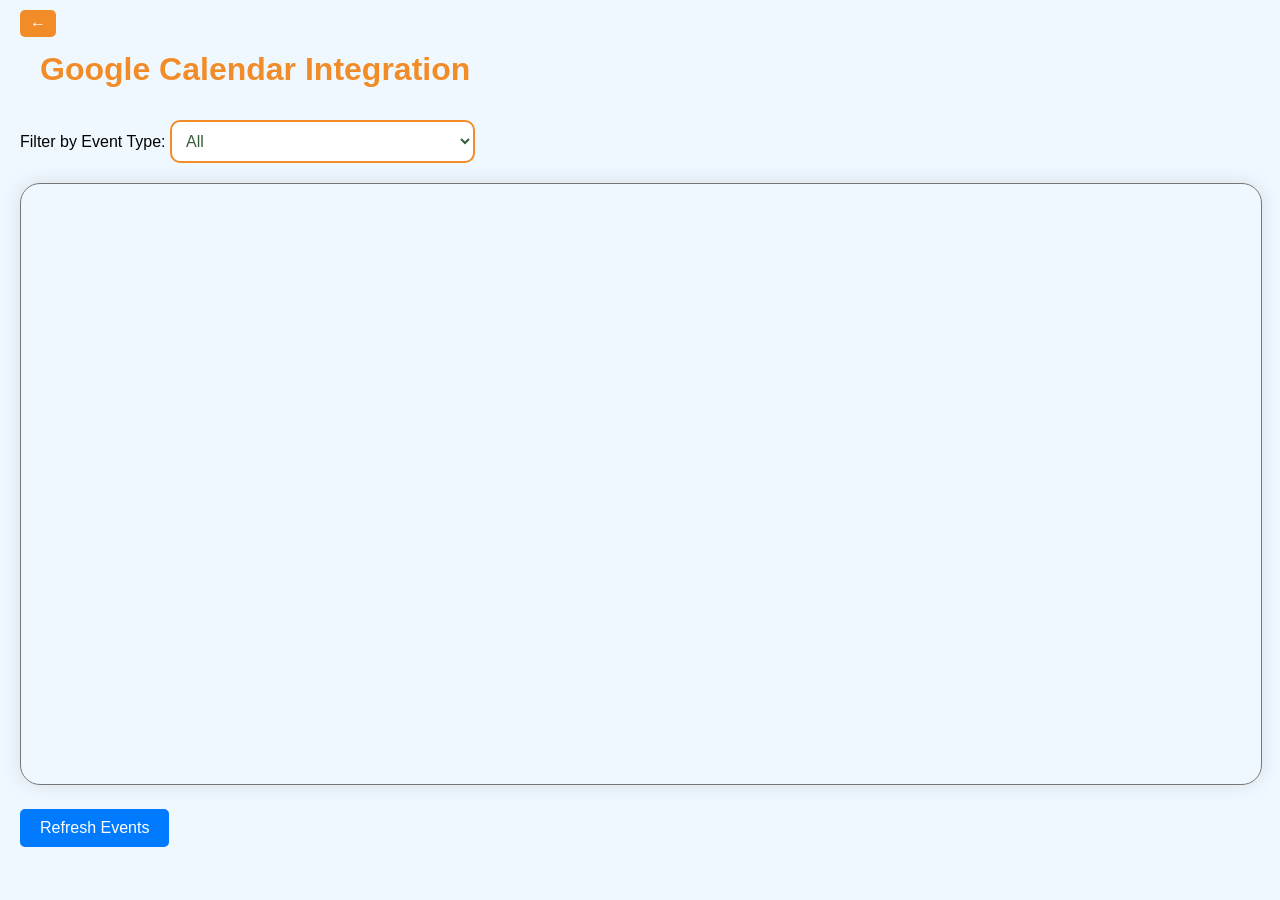
<file: calendar.html>
<!DOCTYPE html>
<html lang="en">
  <head>
    <meta charset="UTF-8" />
    <meta name="viewport" content="width=device-width, initial-scale=1.0" />
    <title>Event Calendar</title>
    <style>
      body {
        font-family: "Montserrat", sans-serif;
        margin: 0;
        padding: 20px;
        background-color: #f0f8ff; /* Light blue background */
      }

      h1 {
        color: #f28c28; /* Orange color for the heading */
        text-align: center; /* Center align the text */
        border-radius: 20px; /* Rounded corners */
        padding: 10px 20px; /* Add padding */
        display: inline-block; /* Make the bubble only as wide as necessary */
      }

      #calendar {
        width: 100%;
        height: 600px; /* Adjust the height as needed */
        margin-bottom: 20px;
        border-radius: 20px; /* Rounded corners */
        box-shadow: 0 0 20px rgba(0, 0, 0, 0.1); /* Soft shadow effect */
      }

      #event-filter {
        margin-bottom: 20px;
      }

      select {
        padding: 10px;
        font-size: 16px;
        border-radius: 10px; /* Rounded dropdown */
        border: 2px solid #f28c28; /* Pink border */
        background-color: #fff; /* White background */
        color: #355e3b; /* Pink text color */
      }
    </style>

    <a href="index.html" class="back-to-main"><span>&#8592;</span></a>

    <style>
      /* Additional styles for the "Back to Main Page" button */
      .back-to-main {
        position: absolute;
        top: 10px;
        left: 20px;
        display: inline-block;
        padding: 4.5px 10px;
        background-color: #f28c28; /* Fun button color */
        color: #fff; /* White text color for buttons */
        border-radius: 5px;
        text-decoration: none;
        transition: background-color 0.3s;
      }

      .back-to-main:hover {
        background-color: #b87333; /* Darker button color on hover */
      }
    /* Button styling */
    .refresh-button {
      display: inline-block;
      padding: 10px 20px;
      background-color: #007bff;
      color: #fff;
      border: none;
      border-radius: 5px;
      cursor: pointer;
      font-size: 16px;
      text-align: center;
      text-decoration: none;
      transition: background-color 0.3s;
    }

    .refresh-button:hover {
      background-color: #0056b3;
    }
    </style>
    <!-- Include the Google Apps Script library -->
    <script src="https://script.google.com/macros/s/AKfycbxyPi6zdfIRt63uBW55Tq-VF-kCmTxkXfxmOtMlYYl9tOskqBWbuuYExqEzvXh7I-n2/exec"></script>
    <script>
      // Load Google Calendar API client library
      function initClient() {
        gapi.client
          .init({
            apiKey: "AIzaSyA8sPKwDNUWTAKAygbCkvqtXsIsN6Fneqw", // Replace with your API key
            discoveryDocs: [
              "https://www.googleapis.com/discovery/v1/apis/calendar/v3/rest",
            ],
          })
          .then(
            function () {
              // Load calendar and apply event filter
              loadCalendar();
            },
            function (error) {
              console.error("Error initializing Google Calendar API:", error);
            }
          );
      }

      // Function to load Google Calendar and apply event filter
      function loadCalendar() {
        // Get the calendar iframe
        var calendarFrame = document.getElementById("calendar");

        // Apply event filter when the filter selection changes
        document
          .getElementById("filter")
          .addEventListener("change", function () {
            // Get the selected filter value
            var filterValue = this.value;

            // Construct the URL with the selected filter
            var calendarUrl =
              "https://calendar.google.com/calendar/embed?src=YOUR_CALENDAR_SRC&ctz=UTC"; // Replace with your calendar src
            if (filterValue !== "all") {
              calendarUrl += "&ctext=" + filterValue;
            }

            // Set the iframe source to the updated URL
            calendarFrame.src = calendarUrl;
          });
      }

      // Initialize Google Calendar API client library
      gapi.load("client", initClient);
    </script>
  </head>
  <body>
    <h1>Google Calendar Integration</h1>

    <!-- Filter tab for events -->
    <div id="event-filter">
      <label for="filter">Filter by Event Type:</label>
      <select id="filter">
        <option value="all">All</option>
        <option value="">Computer Science</option>
        <option value="event2">Electrical and Computer Engineering</option>
        <option value="event3">Mechanical Engineering</option>
      </select>
    </div>

    <!-- Google Calendar iframe -->
    <iframe
      id="calendar"
      src="https://calendar.google.com/calendar/embed?height=600&wkst=1&ctz=America%2FChicago&bgcolor=%23be6c08&showTitle=0&showPrint=0&showTz=0&showCalendars=0&src=NjEzZGFkMGJmOTUyOWI4MWIzNmFmZmI0OTgyOWRjMzVmYWNkNzU2ZDdkY2U2NDg4YmE0N2ZhYWVkMTZhY2NlMEBncm91cC5jYWxlbmRhci5nb29nbGUuY29t&color=%23AD1457"
      style="border: solid 1px #777"
      width="800"
      height="600"
      frameborder="0"
      scrolling="no"
    ></iframe>

  <button class="refresh-button" onclick="refreshEvents()">Refresh Events</button>

  <script>
    function refreshEvents() {
      var url = "https://script.google.com/macros/s/AKfycbxyPi6zdfIRt63uBW55Tq-VF-kCmTxkXfxmOtMlYYl9tOskqBWbuuYExqEzvXh7I-n2/exec?action=createEventsFromSheet";
      fetch(url)
        .then(response => {
          if (!response.ok) {
            throw new Error("Network response was not ok");
          }
          return response.text();
        })
        .then(data => {
          console.log(data); // Log the response from the server
          alert(data); // Show a message to the user
          location.reload();
        })
        .catch(error => {
          console.error("There was a problem with the fetch operation:", error);
          alert("Failed to create events. Please try again later."); // Show an error message to the user
        });
    }
  </script>
  </body>
</html>
</file>
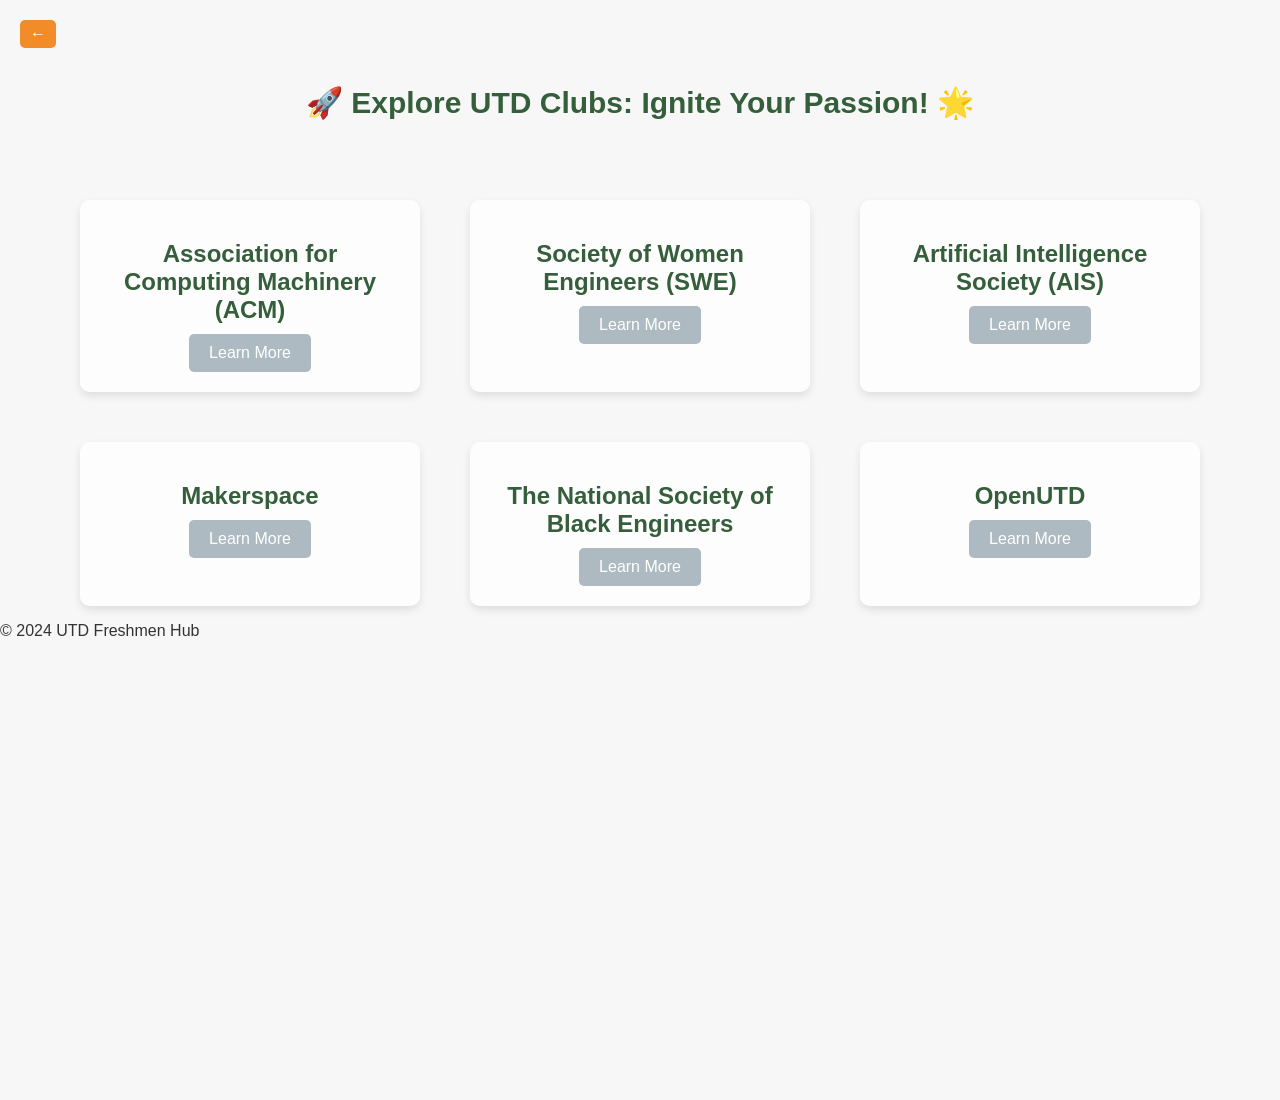
<file: clubs.html>
<!DOCTYPE html>
<html lang="en">
  <head>
    <meta charset="UTF-8" />
    <meta name="viewport" content="width=device-width, initial-scale=1.0" />
    <title>UTD Clubs</title>
    <style>

      body {
        font-family: "Montserrat", sans-serif;
        background-color: #f7f7f7; 
        color: #333; 
      }
      body,
      html {
        height: 100%;
        margin: 0;
        padding: 0;
      }

      .background {
        width: 100%;
        height: 100%;
        position: relative;
        overflow: hidden;
        animation: backgroundFade 20s infinite alternate;
        background-size: cover;
        background-position: center;
      }

      @keyframes backgroundFade {
        0% {
          background-image: url("https://bpb-us-e2.wpmucdn.com/sites.utdallas.edu/dist/a/1165/files/2022/08/Young-WISE-19-2000-1.jpg");
        }
        25% {
          background-image: url("https://bpb-us-e2.wpmucdn.com/sites.utdallas.edu/dist/f/1052/files/2023/03/hackutd17-students.webp");
        }
        50% {
          background-image: url("https://bpb-us-e2.wpmucdn.com/sites.utdallas.edu/dist/a/1165/files/2022/10/Wind-Comp-Team-43-2000.jpg");
        }
        75% {
          background-image: url("https://engineering.stthomas.edu/_media-library/_images/ug-experience/1920x1080/engr-club-competitions-banner-alt.jpg");
        }
        100% {
          background-image: url("https://bpb-us-e2.wpmucdn.com/sites.utdallas.edu/dist/a/1165/files/2022/08/Young-WISE-19-2000-1.jpg");
        }
      }

      .club-listings {
        display: flex;
        flex-wrap: wrap;
        justify-content: center;
        gap: 50px;
        margin-top: 200px;
      }

      .club {
        background-color: rgba(255, 255, 255, 0.8);
        border-radius: 10px;
        box-shadow: 0 4px 8px rgba(0, 0, 0, 0.1);
        padding: 20px;
        text-align: center;
        transition: transform 0.3s ease-in-out;
        width: calc(50% - 20px);
      }

      @media (min-width: 768px) {
        .club {
          width: calc(
            25% - 20px
          ); /* Adjusted width for 4 club bubbles per row on larger screens */
        }
      }

      .club:hover {
        transform: translateY(-5px);
        box-shadow: 0 6px 12px rgba(0, 0, 0, 0.2);
      }

      .club img {
        max-width: 100%;
        border-radius: 10px;
        margin-bottom: 15px;
      }

      .club h2 {
        font-size: 24px;
        margin-bottom: 10px;
        color: #355e3b; /* Fun color for club names */
      }

      .club p {
        font-size: 16px;
        margin-bottom: 20px;
        color: #000000; /* Lighter text color for descriptions */
      }

      .club a {
        display: inline-block;
        padding: 10px 20px;
        background-color: #adbac1; 
        color: #fff; /* White text color for buttons */
        border-radius: 5px;
        text-decoration: none;
        transition: background-color 0.3s;
      }

      .club a:hover {
        background-color: #cdd9eb; /* Darker orange on hover */
        transform: scale(1.03);
        box-shadow: 0 6px 12px rgba(0, 0, 0, 0.2), 0 0 10px 10px white; /* Added white glowing border */
      }

      .page-title {
        text-align: center; 
        position: absolute;
        top: -15%; 
        left: 50%;
        transform: translateX(-50%); 
        font-size: 30px; 
        font-weight: bold;
        color: #355e3b;
        width: 100%;
        padding: 20px 0; 
      }
    </style>
  </head>

  <body class="background">
    <header>
      <div class="page-title">
        🚀 Explore UTD Clubs: Ignite Your Passion! 🌟
      </div>
    </header>

    <main>
      <section class="club-listings">
        <div class="club">
          <h2>Association for Computing Machinery (ACM)</h2>
          
          <a href="https://acmutd.co/about.html">Learn More</a>
        </div>

        <div class="club">
          <h2>Society of Women Engineers (SWE)</h2>
          
          <a href="https://sweutd.com/">Learn More</a>
        </div>

        <div class="club">
          <h2>Artificial Intelligence Society (AIS)</h2>
          
          <a href="https://www.aisutd.org/">Learn More</a>
        </div>

        <div class="club">
          <h2>Makerspace</h2>
         
          <a href="https://utdmaker.space/">Learn More</a>
        </div>

        <div class="club">
          <h2>The National Society of Black Engineers</h2>
          
          <a href="https://utdnsbe1.wixsite.com/utdnsbe">Learn More</a>
        </div>

        <div class="club">
          <h2>OpenUTD</h2>
         
          <a href="https://openutd.github.io/"> Learn More</a>
        </div>
      </section>
    </main>

    <footer>
      <p>&copy; 2024 UTD Freshmen Hub</p>
    </footer>
     <a href="index.html" class="back-to-main"><span>&#8592;</span></a>

    <style>

      
      /* Additional styles for the "Back to Main Page" button */
      .back-to-main {
        position: absolute;
        top: -180px;
        left: 20px;
        display: inline-block;
        padding: 5px 10px;
        background-color: #f28c28; /* Fun button color */
        color: #fff; /* White text color for buttons */
        border-radius: 5px;
        text-decoration: none;
        transition: background-color 0.3s;
      }

      .back-to-main:hover {
        background-color: #b87333; /* Darker button color on hover */
      }
    </style>
  </body>
</html>
</file>
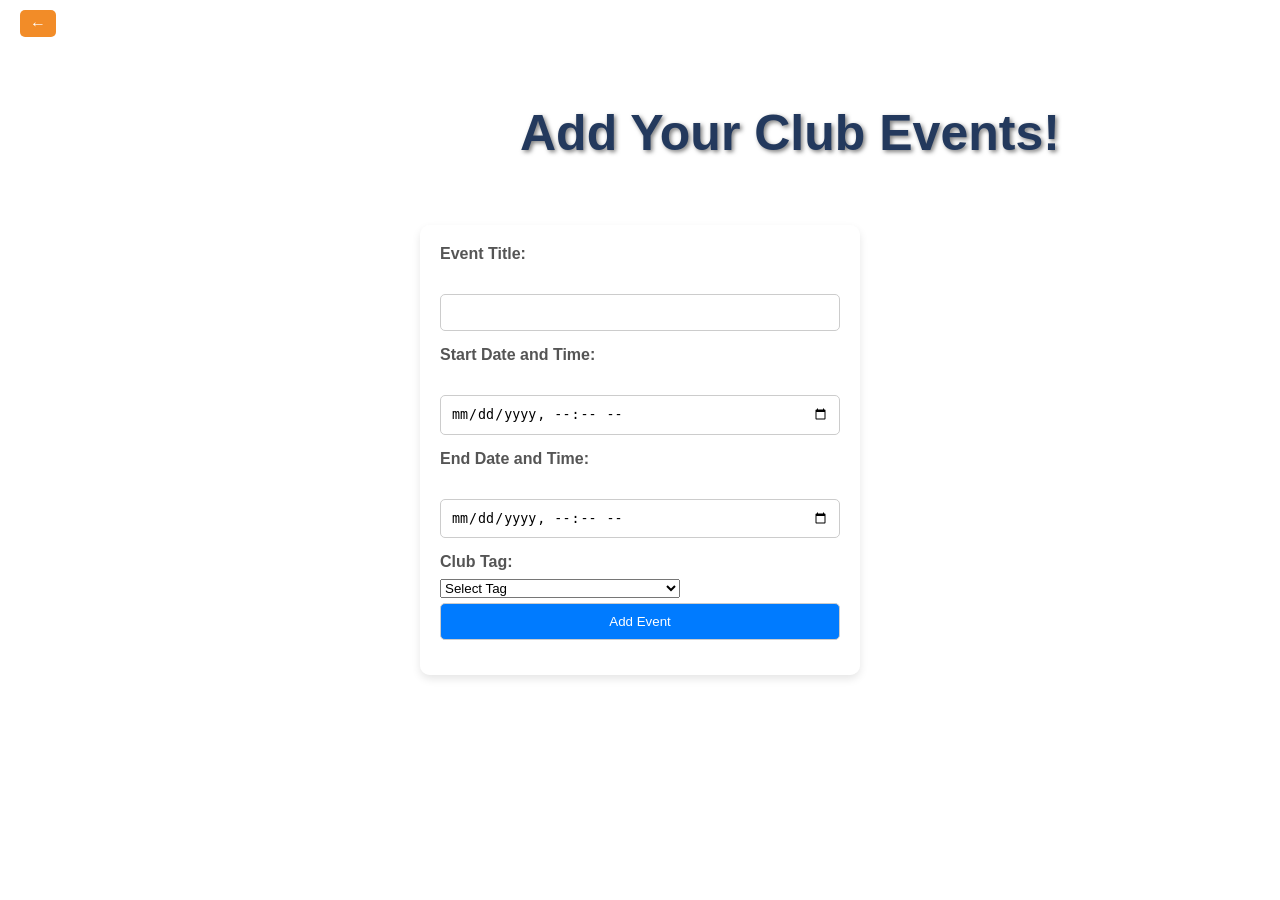
<file: form.html>
<!DOCTYPE html>
<html lang="en">
<head>
  <meta charset="UTF-8">
  <meta name="viewport" content="width=device-width, initial-scale=1.0">
  <title>Add Events to Google Sheets</title>
  
  <style>
    body {
      font-family: "Montserrat", sans-serif;
      background-image: url('https://cdn.glitch.global/44fb5059-ce54-41e0-a6a1-d6e3e101b966/cometville-soc-c6f0f48fe3308ded.jpg?v=1711260235683');
      background-size: cover;
       background-position: center;
    background-repeat: no-repeat; 
      margin: 0;
      padding: 0;
      display: flex;
      justify-content: center;
      align-items: center;
      height: 100vh;
    }

    h1 {
      text-align: left;
      color: #23395d;
      margin-left: 500px;
      font-size: 50px;
      font-family:  'Roboto', sans-serif;
      text-shadow: 2px 2px 4px rgba(0, 0, 0, 0.5);
      position: absolute; /* Position the heading absolutely */
      top: 70px; /* Adjust the top position */
      left: 20px; /* Adjust the left position */
      z-index: 1; /* Ensure the heading appears above other elements */
    }

    form {
      background-color: rgba(255, 255, 255, 0.8);
      padding: 20px;
      border-radius: 10px;
      box-shadow: 0 4px 8px rgba(0, 0, 0, 0.1);
       max-width: 400px; 
      width: 100%;
    }

    label {
      font-weight: bold;
      color: #555;
      display: block;
       margin-bottom: 8px;
    }

    input[type="text"],
    input[type="datetime-local"],
    input[type="submit"] {
      width: 100%;
      padding: 10px;
      margin-top: 5px;
      margin-bottom: 15px;
      border: 1px solid #ccc;
      border-radius: 5px;
      box-sizing: border-box;
    }

    input[type="submit"] {
      background-color: #007bff;
      color: #fff;
      cursor: pointer;
      transition: background-color 0.3s;
    }

    input[type="submit"]:hover {
      background-color: #0056b3;
    }
  </style>
    <a href="index.html" class="back-to-main"><span>&#8592;</span></a>

    <style>
      /* Additional styles for the "Back to Main Page" button */
      
      .back-to-main {
        position: absolute;
        top: 10px;
        left: 20px;
        display: inline-block;
        padding: 4.5px 10px;
        background-color: #f28c28; /* Fun button color */
        color: #fff; /* White text color for buttons */
        border-radius: 5px;
        text-decoration: none;
        transition: background-color 0.3s;
      }

      .back-to-main:hover {
        background-color: #b87333; /* Darker button color on hover */
      }
    </style>
</head>
<body>
<h1>Add Your Club Events!</h1>
  <form id="event-form" action="https://script.google.com/macros/s/AKfycbzhywBz4yX1levpdM_fCU1-_0dhw41NOuN0oI5-4AQyI01QGuy7zjANy1_qlBRicgfZbA/exec" method="post">
    <label for="title">Event Title:</label><br>
    <input type="text" id="title" name="title" required><br>

    <label for="startDateTime">Start Date and Time:</label><br>
    <input type="datetime-local" id="startDateTime" name="startDateTime" required><br>

    <label for="endDateTime">End Date and Time:</label><br>
    <input type="datetime-local" id="endDateTime" name="endDateTime" required><br>

    <label for="tag">Club Tag:</label>
    <select id="tag" name="tag" required>
      <option value="" disabled selected>Select Tag</option>
      <option value="Computer Science">Computer Science</option>
      <option value="Electrical and Computer Engineering">Electrical and Computer Engineering</option>
      <option value="Mechanical Engineering">Mechanical Engineering</option>
    </select>

    <input type="submit" value="Add Event">
  </form>

  <script>
  document.getElementById('eventForm').addEventListener('submit', function(event) {
    event.preventDefault(); // Prevent default form submission

    // Get form data
    const title = document.getElementById('title').value;
    const startTime = document.getElementById('startDateTime').value;
    const endTime = document.getElementById('endDateTime').value;
    const tag = document.getElementById('tag').value;

    // Construct the data object
    const eventData = {
      title: title,
      startTime: startTime,
      endTime: endTime,
      tag: tag
    };

    // Send the data to Google Apps Script
    google.script.run.doPost(eventData);
    
    window.location.href = "index.html";

    // Optional: Clear the form fields after submission
    this.reset();
  });
</script>
</body>
</html>
</file>
